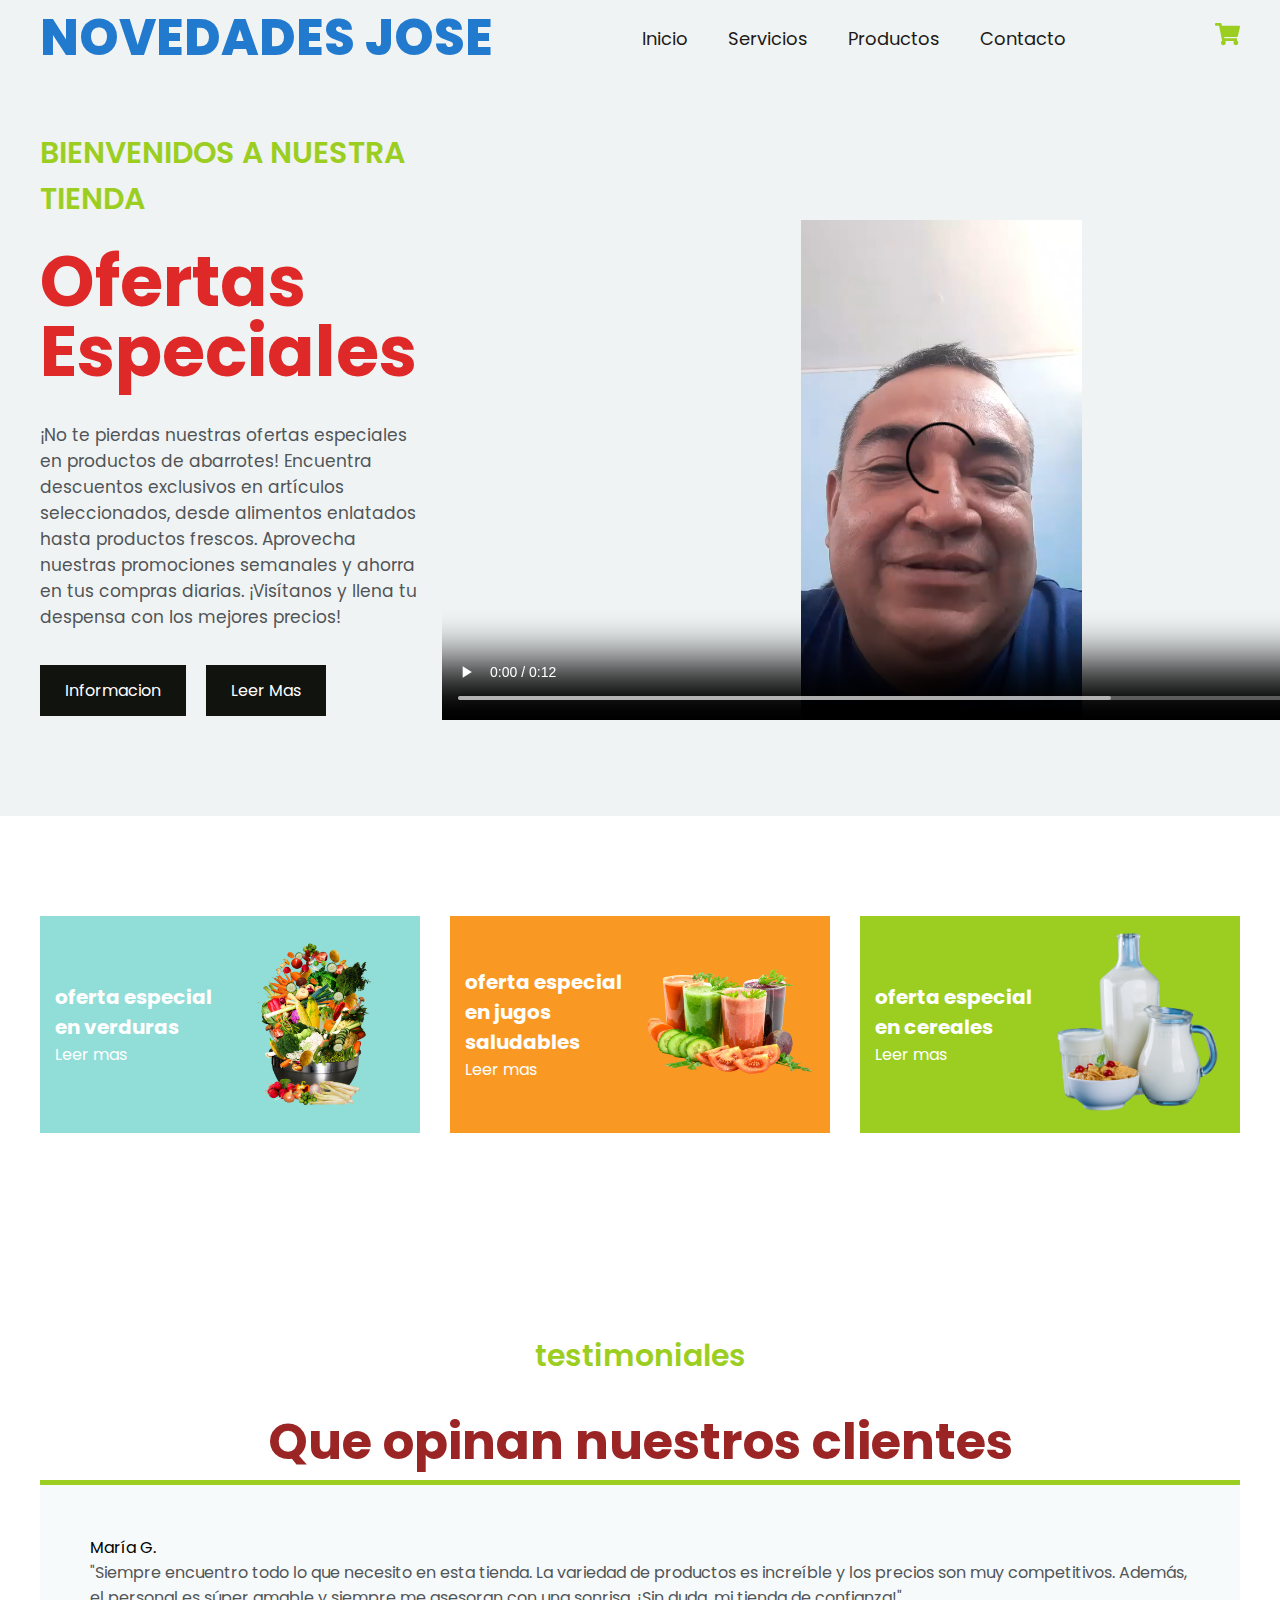
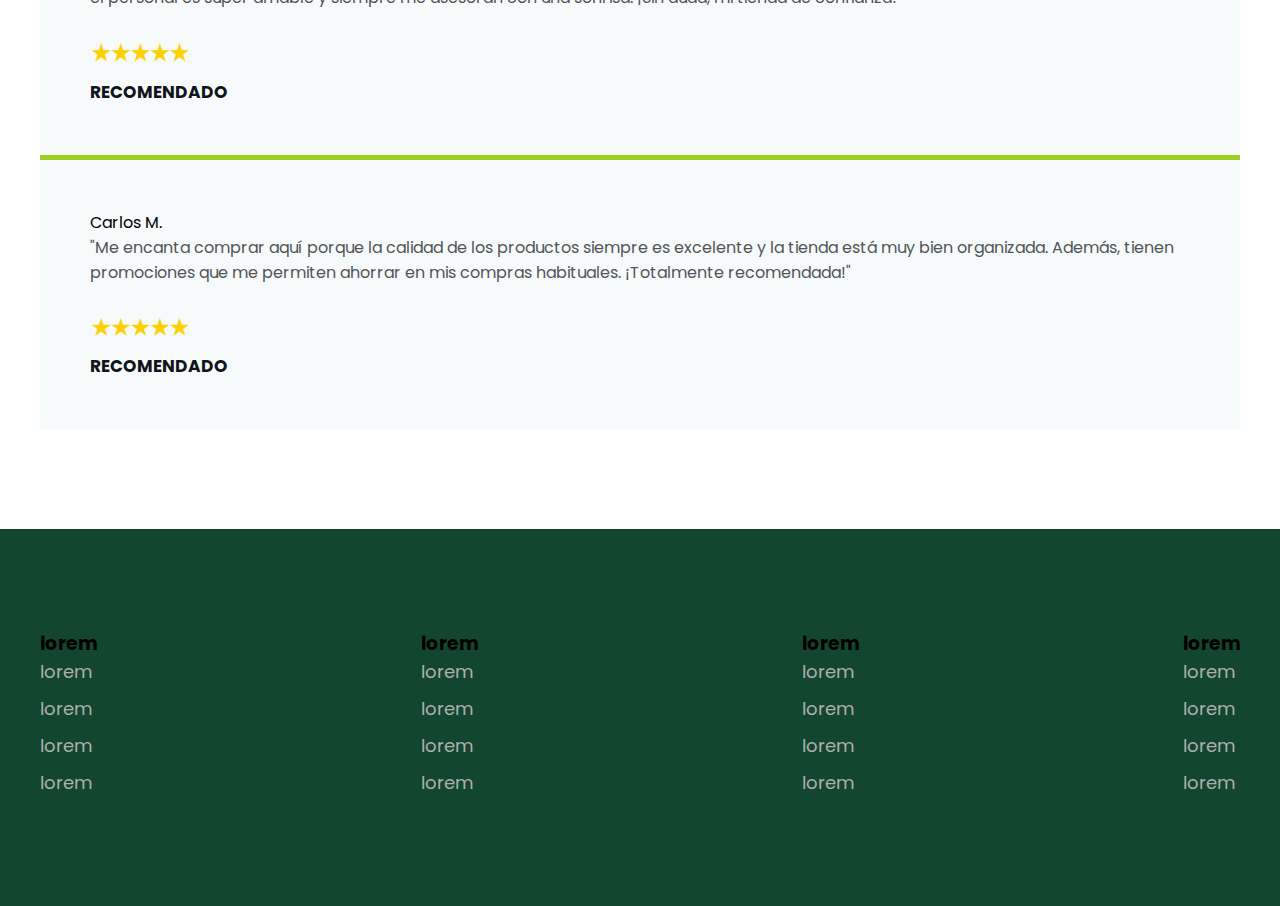
<file: index.html>
<!DOCTYPE html>
<html lang="en">
<head>
    <meta charset="UTF-8">
    <meta name="viewport" content="width=device-width, initial-scale=1.0">
    <title>Venta de abarrotes</title>
    <link rel="stylesheet" href="style.css">
</head>
<body>

    <header class="header">
        <div class="menu container">
            <a href="#" class="logo">Novedades Jose</a>
            <input type="checkbox" id="menu" />
            <label for="menu">
                <img src="img/menu.png" class="menu-icono" alt="menu">
            </label>
            <nav class="navbar">
                <ul>
                    <li><a href="index.html">Inicio</a></li>
                    <li><a href="servicios.html">Servicios</a></li>
                    <li><a href="productos.html">Productos</a></li>
                    <li><a href="contactos.html">Contacto</a></li>
                </ul>
            </nav>
            <div>
                <ul>
                    <li class="submenu">
                        <img id="img-carrito" src="img/car.svg" alt="car">
                        <div id="carrito">
                            <table id="lista-carrito">
                                <thead>
                                    <tr>
                                        <th>Imagen</th>
                                        <th>Nombre</th>
                                        <th>Precio</th>
    
                                    </tr>
                                </thead>
                                <tbody></tbody>
                            </table>
                            <a href="#" id="vaciar-carrito" class="btn-3">vaciar carrito</a>
                        </div>
                    </li>
                </ul>
            </div>    
        </div>

        <div class="header-content container">
            <div class="header-txt">
                <span>BIENVENIDOS A NUESTRA TIENDA</span>
                <h1>Ofertas especiales</h1>
                <p>
                    ¡No te pierdas nuestras ofertas especiales en productos de abarrotes! Encuentra descuentos exclusivos en artículos seleccionados, desde alimentos enlatados hasta productos frescos. Aprovecha nuestras promociones semanales y ahorra en tus compras diarias. ¡Visítanos y llena tu despensa con los mejores precios!
                </p>
                <div class="butons">
                    <a href="#" class="btn-1">informacion</a>
                    <a href="#" class="btn-1">leer mas</a>
                </div>
            </div>
            <div class="container">
                <video src="video03.mp4.mp4" width="1000" height="500"controls>
                </video>
              </div>
            </section>

        </div>

    </header>

    <section class="oferts container">
        <div class="ofert-1 b1">
            <div class="ofert-txt">
                <h3>oferta especial en verduras</h3>
                <a href="#">Leer mas</a>
            </div>
            <div class="ofert-img">
                <img src="img/s1.png" alt="">
            </div>
        </div>
        <div class="ofert-1 b2">
            <div class="ofert-txt">
                <h3>oferta especial en jugos saludables</h3>
                <a href="#">Leer mas</a>
            </div>
            <div class="ofert-img">
                <img src="img/s2.png" alt="">
            </div>
        </div>
        <div class="ofert-1 b3">
            <div class="ofert-txt">
                <h3>oferta especial en cereales</h3>
                <a href="#">Leer mas</a>
            </div>
            <div class="ofert-img">
                <img src="img/s3.png" alt="">
            </div>
        </div>
    </section>

    <section class="testimonial container">
        <span>testimoniales</span>
        <h2>Que opinan nuestros clientes</h2>
        <div class="testimonio-content">
            <div class="testimonial-1">
                <u>María G.</u>
                <p>
                    "Siempre encuentro todo lo que necesito en esta tienda. La variedad de productos es increíble y los precios son muy competitivos. Además, el personal es súper amable y siempre me asesoran con una sonrisa. ¡Sin duda, mi tienda de confianza!"
                </p>
                <img src="img/starts.png" alt="">
                <h4>RECOMENDADO</h4>
            </div>
            <div class="testimonial-1">
                <u>Carlos M.</u>
                <p>
                    "Me encanta comprar aquí porque la calidad de los productos siempre es excelente y la tienda está muy bien organizada. Además, tienen promociones que me permiten ahorrar en mis compras habituales. ¡Totalmente recomendada!"
                </p>
                <img src="img/starts.png" alt="">
                <h4>RECOMENDADO</h4>
            </div>
        </div>
    </section>
    <footer class="footer">
        <div class="footer-content container">
            <div class="link">
                <h3>lorem</h3>
                <ul>
                    <li><a href="#">lorem</a></li>
                    <li><a href="#">lorem</a></li>
                    <li><a href="#">lorem</a></li>
                    <li><a href="#">lorem</a></li>
                </ul>
            </div>
            <div class="link">
                <h3>lorem</h3>
                <ul>
                    <li><a href="#">lorem</a></li>
                    <li><a href="#">lorem</a></li>
                    <li><a href="#">lorem</a></li>
                    <li><a href="#">lorem</a></li>
                </ul>
            </div>
            <div class="link">
                <h3>lorem</h3>
                <ul>
                    <li><a href="#">lorem</a></li>
                    <li><a href="#">lorem</a></li>
                    <li><a href="#">lorem</a></li>
                    <li><a href="#">lorem</a></li>
                </ul>
            </div>
            <div class="link">
                <h3>lorem</h3>
                <ul>
                    <li><a href="#">lorem</a></li>
                    <li><a href="#">lorem</a></li>
                    <li><a href="#">lorem</a></li>
                    <li><a href="#">lorem</a></li>
                </ul>
            </div>
        </div> 
    </footer>

    <script src="script.js"></script>
</body>
</html>
</file>
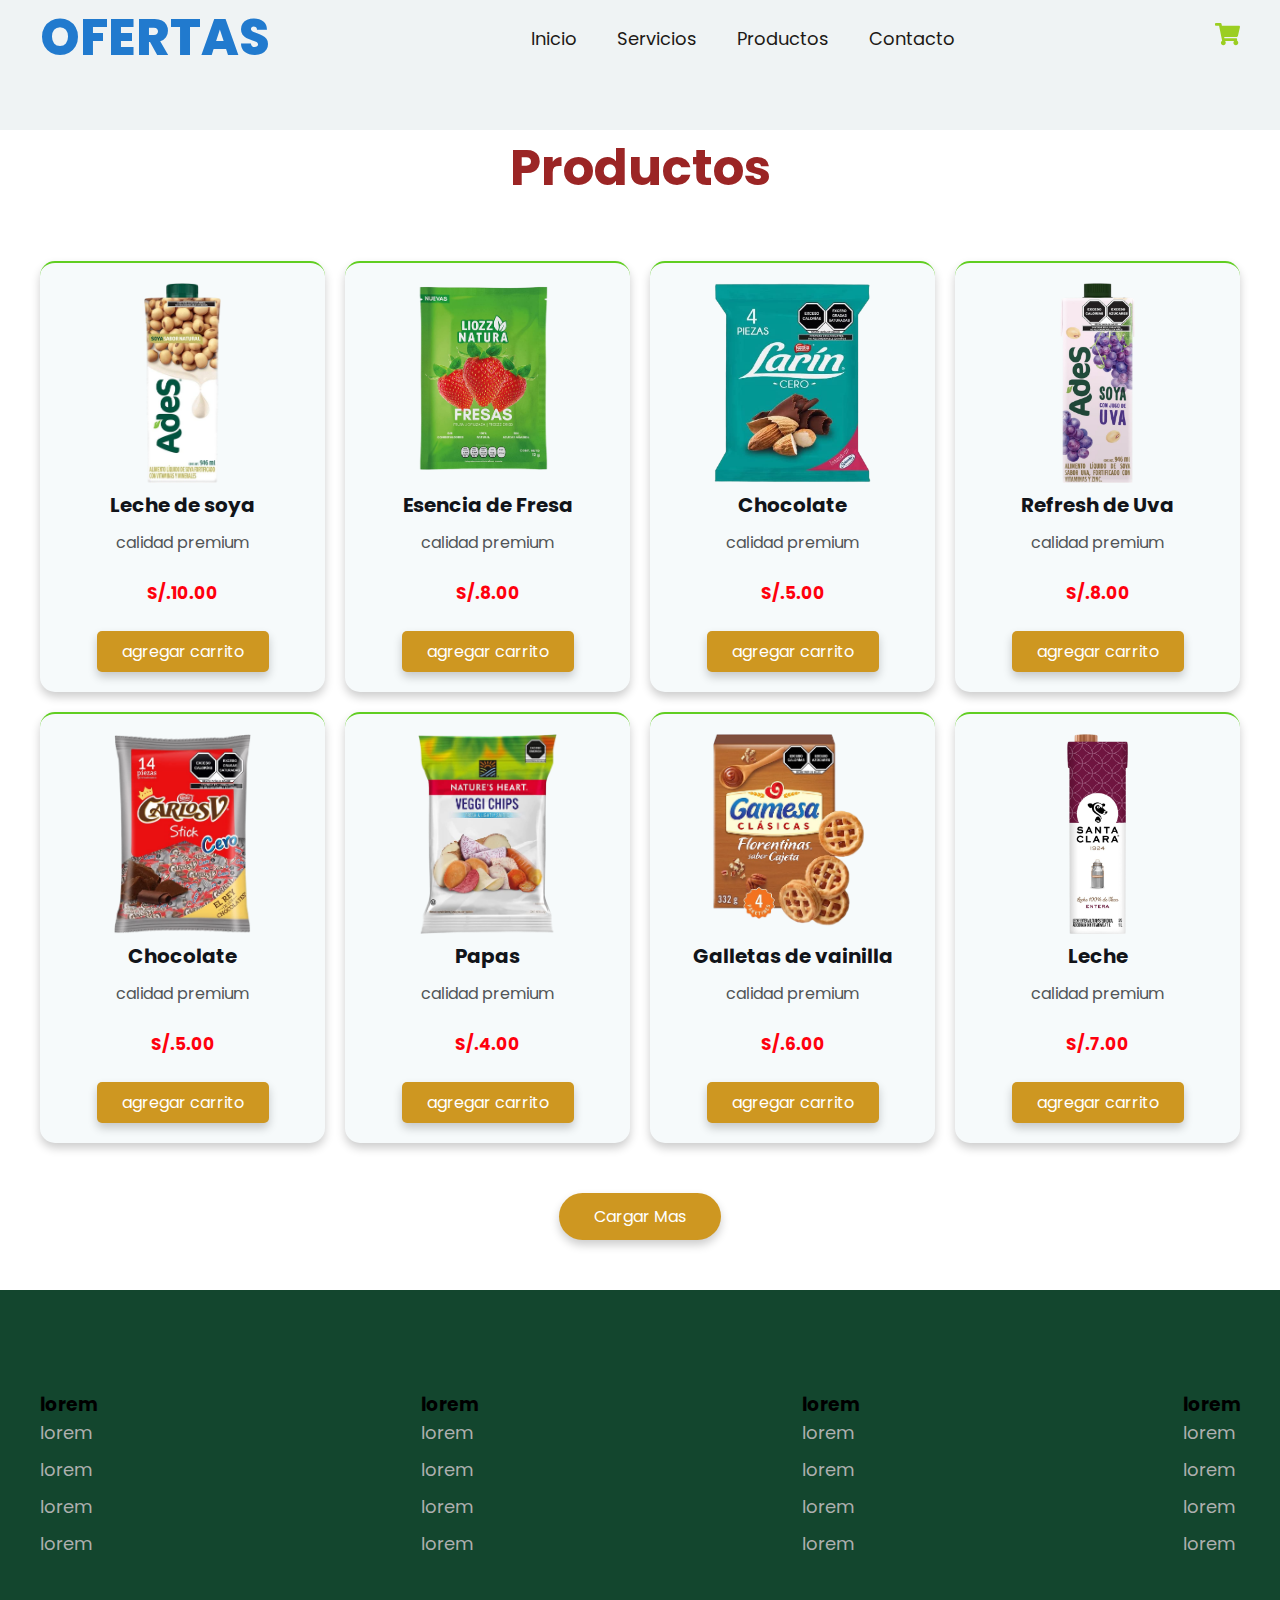
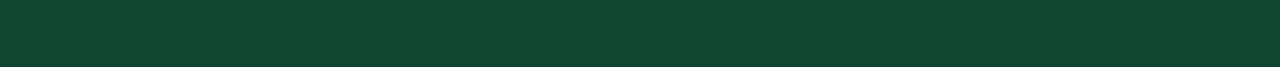
<file: productos.html>
<!DOCTYPE html>
<html lang="en">
<head>
    <meta charset="UTF-8">
    <meta name="viewport" content="width=device-width, initial-scale=1.0">
    <title>Document</title>
    <link rel="stylesheet" href="style.css">
</head>
<body>

    <header class="header">
        <div class="menu container">
            <a href="#" class="logo">Ofertas</a>
            <input type="checkbox" id="menu" />
            <label for="menu">
                <img src="img/menu.png" class="menu-icono" alt="menu">
            </label>
            <nav class="navbar">
                <ul>
                    <li><a href="index.html">Inicio</a></li>
                    <li><a href="servicios.html">Servicios</a></li>
                    <li><a href="productos.html">Productos</a></li>
                    <li><a href="contactos.html">Contacto</a></li>
                </ul>
            </nav>
            <div>
                <ul>
                    <li class="submenu">
                        <img id="img-carrito" src="img/car.svg" alt="car">
                        <div id="carrito">
                            <table id="lista-carrito">
                                <thead>
                                    <tr>
                                        <th>Imagen</th>
                                        <th>Nombre</th>
                                        <th>Precio</th>
    
                                    </tr>
                                </thead>
                                <tbody></tbody>
                            </table>
                            <a href="#" id="vaciar-carrito" class="btn-3">vaciar carrito</a>
                        </div>
                    </li>
                </ul>
            </div>    
        </div>
    </header>

    
    <main class="products container">

        <h2>Productos</h2>

        <div class="box-container" id="lista-1">
            <div class="box">
                <img src="img/pr1.png" alt="">
                <div class="product-txt">
                    <h3>Leche de soya</h3>
                    <p>calidad premium</p>
                    <p class="precio">S/.10.00</p>
                    <a href="#" class="agregar-carrito btn-3" data-id="1">
                        agregar carrito
                    </a>
                </div>
            </div>

            <div class="box">
                <img src="img/pr2.png" alt="">
                <div class="product-txt">
                    <h3>Esencia de Fresa</h3>
                    <p>calidad premium</p>
                    <p class="precio">S/.8.00</p>
                    <a href="#" class="agregar-carrito btn-3" data-id="2">
                        agregar carrito
                    </a>
                </div>
            </div>
            <div class="box">
                <img src="img/pr3.png" alt="">
                <div class="product-txt">
                    <h3>Chocolate</h3>
                    <p>calidad premium</p>
                    <p class="precio">S/.5.00</p>
                    <a href="#" class="agregar-carrito btn-3" data-id="3">
                        agregar carrito
                    </a>
                </div>
            </div>
            <div class="box">
                <img src="img/pr4.png" alt="">
                <div class="product-txt">
                    <h3>Refresh de Uva</h3>
                    <p>calidad premium</p>
                    <p class="precio">S/.8.00</p>
                    <a href="#" class="agregar-carrito btn-3" data-id="4">
                        agregar carrito
                    </a>
                </div>
            </div>
            <div class="box">
                <img src="img/pr5.png" alt="">
                <div class="product-txt">
                    <h3>Chocolate</h3>
                    <p>calidad premium</p>
                    <p class="precio">S/.5.00</p>
                    <a href="#" class="agregar-carrito btn-3" data-id="5">
                        agregar carrito
                    </a>
                </div>
            </div>
            <div class="box">
                <img src="img/pr6.png" alt="">
                <div class="product-txt">
                    <h3>Papas</h3>
                    <p>calidad premium</p>
                    <p class="precio">S/.4.00</p>
                    <a href="#" class="agregar-carrito btn-3" data-id="6">
                        agregar carrito
                    </a>
                </div>
            </div>
            <div class="box">
                <img src="img/pr7.png" alt="">
                <div class="product-txt">
                    <h3>Galletas de vainilla</h3>
                    <p>calidad premium</p>
                    <p class="precio">S/.6.00</p>
                    <a href="#" class="agregar-carrito btn-3" data-id="7">
                        agregar carrito
                    </a>
                </div>
            </div>
            <div class="box">
                <img src="img/pr8.png" alt="">
                <div class="product-txt">
                    <h3>Leche</h3>
                    <p>calidad premium</p>
                    <p class="precio">S/.7.00</p>
                    <a href="#" class="agregar-carrito btn-3" data-id="8">
                        agregar carrito
                    </a>
                </div>
            </div>
            <div class="box">
                <img src="img/pr9.png" alt="">
                <div class="product-txt">
                    <h3>Elisyum</h3>
                    <p>calidad premium</p>
                    <p class="precio">S/200</p>
                    <a href="#" class="agregar-carrito btn-3" data-id="9">
                        agregar carrito
                    </a>
                </div>
            </div>
            <div class="box">
                <img src="img/pr10.png" alt="">
                <div class="product-txt">
                    <h3>Elisyum</h3>
                    <p>calidad premium</p>
                    <p class="precio">S/200</p>
                    <a href="#" class="agregar-carrito btn-3" data-id="10">
                        agregar carrito
                    </a>
                </div>
            </div>
            <div class="box">
                <img src="img/pr11.png" alt="">
                <div class="product-txt">
                    <h3>Elisyum</h3>
                    <p>calidad premium</p>
                    <p class="precio">S/200</p>
                    <a href="#" class="agregar-carrito btn-3" data-id="11">
                        agregar carrito
                    </a>
                </div>
            </div>
            <div class="box">
                <img src="img/pr12.png" alt="">
                <div class="product-txt">
                    <h3>Elisyum</h3>
                    <p>calidad premium</p>
                    <p class="precio">S/200</p>
                    <a href="#" class="agregar-carrito btn-3" data-id="12">
                        agregar carrito
                    </a>
                </div>
            </div>
        </div>
        <div class="btn-2" id="load-more">Cargar Mas</div>
    </main>

    <footer class="footer">
        <div class="footer-content container">
            <div class="link">
                <h3>lorem</h3>
                <ul>
                    <li><a href="#">lorem</a></li>
                    <li><a href="#">lorem</a></li>
                    <li><a href="#">lorem</a></li>
                    <li><a href="#">lorem</a></li>
                </ul>
            </div>
            <div class="link">
                <h3>lorem</h3>
                <ul>
                    <li><a href="#">lorem</a></li>
                    <li><a href="#">lorem</a></li>
                    <li><a href="#">lorem</a></li>
                    <li><a href="#">lorem</a></li>
                </ul>
            </div>
            <div class="link">
                <h3>lorem</h3>
                <ul>
                    <li><a href="#">lorem</a></li>
                    <li><a href="#">lorem</a></li>
                    <li><a href="#">lorem</a></li>
                    <li><a href="#">lorem</a></li>
                </ul>
            </div>
            <div class="link">
                <h3>lorem</h3>
                <ul>
                    <li><a href="#">lorem</a></li>
                    <li><a href="#">lorem</a></li>
                    <li><a href="#">lorem</a></li>
                    <li><a href="#">lorem</a></li>
                </ul>
            </div>
        </div> 
    </footer>

    <script src="script.js"></script>
</body>
</html>
</file>
<file: style.css>
@import url('https://fonts.googleapis.com/css2?family=Poppins:wght@400;500;600;700;800&display=swap');

* {
    margin: 0;
    padding: 0;
    box-sizing: border-box;
    text-decoration: none;
    list-style: none;
}

body{
    font-family: 'Poppins', sans-serif;
}

img{
    max-width: 100%;
}

.container {
    max-width: 1200px;
    margin: 0 auto;
}

.header {
    display: flex;
    align-items: center;
    background-color: #EFF3F4;
    padding: 130PX 0 0 0;
}

.menu {
    position: absolute;
    top: 0;
    left: 0;
    right: 0;
    display: flex;
    align-items: center;
    justify-content: space-between;

}

.logo {
    font-size:  50px;
    color: #217ace;
    text-transform: uppercase;
    font-weight: 800;
}

.menu .navbar ul li {
    position: relative;
    float: left;
}
 .menu .navbar ul li a {
    font-size: 18px;
    padding: 20px;
    color: #201916;
    display: block;
 }

 .menu .navbar ul li a:hover {
    color: #9BCE21;
 }

 #menu {
    display: none;
 }
 
 .menu-icono{
    width: 25px;
 }

 .menu label {
    cursor: pointer;
    display: none;
 }

.submenu {
    position: relative;
}

.submenu #carrito {
    display: none;
}

.submenu:hover #carrito{
    display: block;
    position: absolute;
    right: 0;
    backdrop-filter: blur(10px);
    top: 100%;
    z-index: 1;
    background-color: #4e4b5076;
    padding: 20px;
    min-width: 400px;
}


table {
    width: 100%;
}

th, td {
    color: #ffffff;
}

.borrar {
    background-color: #9BCE21;
    border-radius: 50%;
    padding: 5px 10px;
    color: #ffffff;
    font-weight: 800;
    cursor: pointer;
}


.header-content {
    display: flex;
    justify-content: space-between;
    align-items: center;
}

.header-txt {
    flex-basis: 50%;
    margin-right: 25px;
}

span{
    color: #9BCE21;
    font-size: 30px;
    font-weight: 600;
    display: block;
    margin-bottom: 25px;
}

.header-txt h1 {
    font-size: 70px;
    text-transform: capitalize;
    line-height: 1;
    color: #df2929;
    margin-bottom: 35px;
}

.header-txt p {
    font-size: 17px;
    color: #515557;
    margin-bottom: 35px;
}

.butons {
    display: flex;
}

.btn-1 {
    display: inline-block;
    padding: 13px 25px;
    background-color: #11130f;
    margin-right: 20px;
    color: #ffffff;
    text-transform: capitalize;
    margin-bottom: 100px;

}
.header-img {
    flex-basis: 50%;
    text-align: center;
}

.header-img img {
    height: 550px;
}

.oferts {
    padding: 100px 0;
    display: flex;
    justify-content: space-between;
}

.ofert-1 {
    flex-basis: calc(33.3% - 20px);
    padding: 10px 15px;
    display: flex;
    justify-content: space-between;
    align-items: center;
}

.b1 {
    background-color: #91DDD8;
}

.b2 {
    background-color: #FA9824;
}

.b3 {
    background-color: #9BCE21;
}

.ofert-txt {
    flex-basis: 50%;
}

.ofert-txt h3 {
    color: #FFFFFF;
    font-size: 20px;
}

.ofert-txt a {
    color: #FFFFFF;
}

.ofert-img {
    flex-basis: 50%;
}

.products {
    padding: 0 0 50px 0;
    text-align: center;
}

h2 {
    font-size: 50px;
    color: #9b2525;
}

.box-container {
    margin-top: 55px;
    display: grid;
    grid-template-columns: repeat(auto-fit, minmax(250px, 1fr));
    gap: 20px;
}
.box {
    border-top: 2px solid #60ce21;
    padding: 20px;
    border-radius: 15px;
    box-shadow: 0 5px 10px rgba(0, 0, 0, 0.2);
    background-color : #F6FAFB;
    display: none;
}
.box:nth-child(1),
.box:nth-child(2),
.box:nth-child(3),
.box:nth-child(4),
.box:nth-child(5),
.box:nth-child(6),
.box:nth-child(7),I
.box:nth-child(8),
.box:nth-child(8)

{
    display: inline-block;
}

.box img{
   height: 200px;
}

.product-txt h3{
    font-size: 20px;
    color: #111419;
    margin-bottom: 10px;
}

.product-txt p {
    margin-bottom: 25px;
    color: #515557;
}

.precio {
    font-size: 17px;
    font-weight: 700;
    color: #ff000d !important;

}

.btn-2, .btn-3 {
    background-color: #ce9721;
    margin-top: 50px;
    display: inline-block;
    padding: 11px 35px;
    border-radius: 25px;
    color: #FFFFFF;
    font-size: 16px;
    cursor: pointer;
    box-shadow: 0 5px 10px rgba(0, 0, 0, 0.2);
}

.btn-2:hover, .btn-3:hover, .btn-1:hover {
    background-color: #13462E;


}

.btn-3{
    margin: 0;
    padding: 8px 25px;
    border-radius: 5px;
}

.testimonial {
    padding: 100px 0;
    text-align: center;
}

.testimonial-content{
    display: flex;
    justify-content: space-between;
    margin-top: 50px;
}

.testimonial-1 {
    flex-basis: calc(50% - 20px);
    padding: 50px;
    text-align: left;
    background-color: #F6FAFB;
    border-top: 5px solid #9BCE21;
}
.testimonial-1 img {
    width: 100px;
}

.testimonial-1 h4 {
    font-size: 17px;
    color: #111419;
}

.testimonial-1 p {
    color: #515557;
    margin-bottom: 25px;
}

.footer{
    background-color: #13462E;
    padding: 100px 0;
}

.footer-content {
    display: flex;
    justify-content: space-between;
}
.link a {
    color: #FFFFFF;
    font-size: 18px;
    margin-bottom: 15px;
}

.link a {
    color: #AEAFAF;
    display: block;
    margin-bottom: 10px;
}

.link a:hover {
    color: #9BCE21;
}

@media (max-width:991px) {
    
    .menu {
        padding: 20px;
    }

    .menu label {
        display: initial;
    }
    .menu .navbar {
        position: absolute;
        top: 100%;
        left: 0;
        right: 0;
        background-color: #FF9100;
        display: none;
    }

    .menu .navbar ul li {
        width: 100%;
    }

    #menu:checked ~ .navbar {
        display:initial;
    }
    .logo {
        display: none;
    }
    .menu .navbar ul li a:hover {
        color: #FFFFFF;
    }
    .submenu:hover #carrito {
        width: 100%;
    }
    .header {
        padding: 50px 0 0 0;
    }
    .header-content {
        padding: 30px;
        flex-direction: column;
        text-align: center;
    }
    .header-txt {
        margin-right: 0;
    }
    .butons {
        justify-content: center;
    }
    .btn-1 {
        margin-bottom: 0;
    }
    .header-img {
        display: none;
    }
    .oferts {
        padding:30px;
        flex-direction: column;
    }
    .ofert-1 {
        margin-bottom: 15px;
    }
    .products {
        padding: 0 30px 30px;
    }
    .testimonial {
        padding: 30px;
    }
    .testimonial-content {
        margin-top: 20px;
        flex-direction: column;
    }
    .testimonial-1 {
        padding: 25px;
        margin-bottom: 25px;
    }
    .footer {
        padding: 30px;
    }
    .footer-content {
        flex-direction: column;
        text-align: center;
    }
}
</file>
